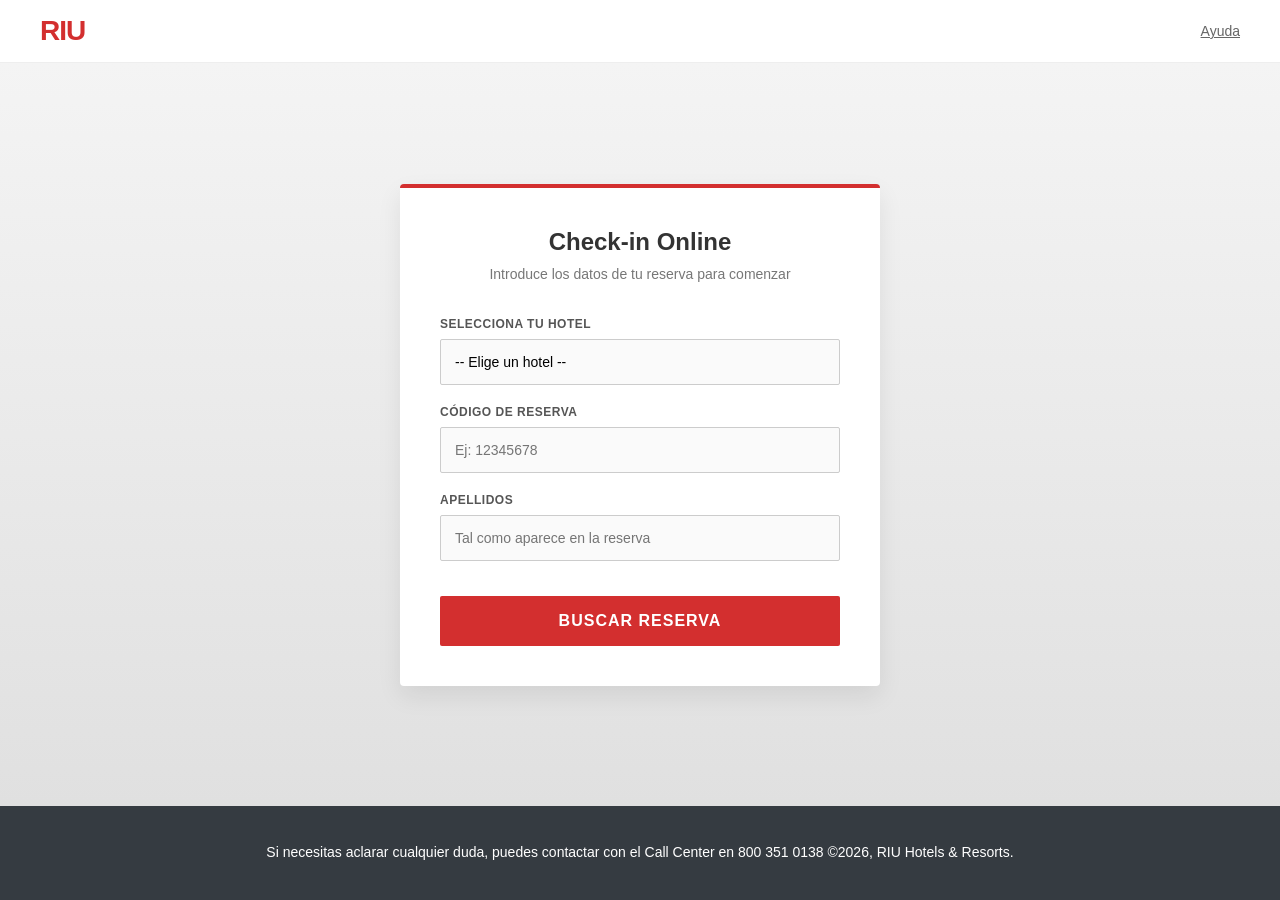
<file: index.html>
<!DOCTYPE html>
<html lang="es">
<head>
<meta charset="utf-8">
<meta name="viewport" content="width=device-width, initial-scale=1">

<title>Check-in Online | RIU Hotels & Resorts</title>

<meta name="description" content="Check-in online RIU Hotels & Resorts. Introduce los datos de tu reserva para comenzar.">
<meta name="theme-color" content="#ffffff">

<!-- OPEN GRAPH -->
<meta property="og:title" content="Check-in Online | RIU Hotels & Resorts">
<meta property="og:description" content="Realiza tu check-in online para tu estancia en RIU Hotels & Resorts.">
<meta property="og:image" content="imagenes/logo.png">
<meta property="og:type" content="website">
<meta property="og:url" content="https://tudominio.com">

<link rel="stylesheet" href="css/styles2.css">

<link rel="icon" type="image/png" href="imagenes/favicon.ico">
</head>


<body>

<header>
<div class="logo">RIU</div>
<a href="tel:+528003510138" class="header-link" title="Llamar +52 800 351 0138">
Ayuda
</a>
</header>

<div class="main-wrapper">
<div class="checkin-card">

<h1>Check-in Online</h1>
<p class="subtitle">Introduce los datos de tu reserva para comenzar</p>

<form onsubmit="validarFormulario(); return false;">

<div class="form-group">
<label for="hotel">Selecciona tu Hotel</label>

<select id="hotel" name="hotel" required>

<option value="" disabled selected>-- Elige un hotel --</option>

<optgroup label="ALEMANIA">
<option value="riu-plaza-berlin">Hotel Riu Plaza Berlin</option>
</optgroup>

<optgroup label="Aruba">
<option value="riu-palace-antillas">Hotel Riu Palace Antillas</option>
<option value="riu-palace-aruba">Hotel Riu Palace Aruba</option>
</optgroup>

<optgroup label="Bahamas">
<option value="riu-palace-paradise-island">Hotel Riu Palace Paradise Island</option>
</optgroup>

<optgroup label="Cabo Verde">
<option value="riu-cabo-verde">Hotel Riu Cabo Verde</option>
<option value="riu-karamboa">Hotel Riu Karamboa</option>
<option value="riu-palace-boavista">Hotel Riu Palace Boavista</option>
<option value="riu-palace-santa-maria">Hotel Riu Palace Santa Maria</option>
<option value="riu-touareg">Hotel Riu Touareg</option>
</optgroup>

<optgroup label="Canadá">
<option value="riu-plaza-toronto">Hotel Riu Plaza Toronto</option>
</optgroup>

<optgroup label="Costa Rica">
<option value="riu-guanacaste">Hotel Riu Guanacaste</option>
<option value="riu-palace-costa-rica">Hotel Riu Palace Costa Rica</option>
</optgroup>

<optgroup label="Emiratos Árabes Unidos">
<option value="riu-dubai">Hotel Riu Dubai</option>
</optgroup>

<optgroup label="España">
<option value="riu-arecas">Hotel Riu Arecas</option>
<option value="riu-bravo">Hotel Riu Bravo</option>
<option value="riu-buenavista">Hotel Riu Buenavista</option>
<option value="riu-chiclana">Hotel Riu Chiclana</option>
<option value="riu-concordia">Hotel Riu Concordia</option>
<option value="riu-costa-del-sol">Hotel Riu Costa del Sol</option>
<option value="riu-festival">Hotel Riu Festival</option>
<option value="riu-gran-canaria">Hotel Riu Gran Canaria</option>
<option value="riu-monica">Hotel Riu Monica</option>
<option value="riu-oliva-beach">Hotel Riu Oliva Beach Resort</option>
<option value="riu-palace-calypso">Hotel Riu Palace Calypso</option>
<option value="riu-palace-jandia">Hotel Riu Palace Jandia</option>
<option value="riu-palace-la-mola">Hotel Riu Palace La Mola</option>
<option value="riu-palace-maspalomas">Hotel Riu Palace Maspalomas</option>
<option value="riu-palace-meloneras">Hotel Riu Palace Meloneras</option>
<option value="riu-palace-nautilus">Hotel Riu Palace Nautilus</option>
<option value="riu-palace-oasis">Hotel Riu Palace Oasis</option>
<option value="riu-palace-palmeras">Hotel Riu Palace Palmeras</option>
<option value="riu-palace-tenerife">Hotel Riu Palace Tenerife</option>
<option value="riu-palace-tres-islas">Hotel Riu Palace Tres Islas</option>
<option value="riu-papayas">Hotel Riu Papayas</option>
<option value="riu-paraiso-lanzarote">Hotel Riu Paraiso Lanzarote</option>
<option value="riu-playa-park">Hotel Riu Playa Park</option>
<option value="riu-plaza-espana">Hotel Riu Plaza España</option>
<option value="riu-san-francisco">Hotel Riu San Francisco</option>
<option value="riu-vista-mar">Hotel Riu Vista Mar</option>
</optgroup>

<optgroup label="Ilanda">
<option value="riu-plaza-the-gresham-dublin">Hotel Riu Plaza The Gresham Dublin</option>
</optgroup>

<optgroup label="Jamaica">
<option value="riu-montego-bay">Hotel Riu Montego Bay</option>
<option value="riu-negril">Hotel Riu Negril</option>
<option value="riu-ocho-rios">Hotel Riu Ocho Rios</option>
<option value="riu-palace-aquarelle">Hotel Riu Palace Aquarelle</option>
<option value="riu-palace-jamaica">Hotel Riu Palace Jamaica</option>
<option value="riu-palace-tropical-bay">Hotel Riu Palace Tropical Bay</option>
<option value="riu-reggae">Hotel Riu Reggae</option>
</optgroup>

<optgroup label="Maldivas">
<option value="riu-atoll">Hotel Riu Atoll</option>
<option value="riu-palace-maldivas">Hotel Riu Palace Maldivas</option>
</optgroup>

<optgroup label="México">
<option value="riu-cancun">Hotel Riu Cancun</option>
<option value="riu-caribe">Hotel Riu Caribe</option>
<option value="riu-dunamar">Hotel Riu Dunamar</option>
<option value="riu-emerald-bay">Hotel Riu Emerald Bay</option>
<option value="riu-jalisco">Hotel Riu Jalisco</option>
<option value="riu-latino">Hotel Riu Latino</option>
<option value="riu-lupita">Hotel Riu Lupita</option>
<option value="riu-palace-baja-california">Hotel Riu Palace Baja California</option>
<option value="riu-palace-cabo-san-lucas">Hotel Riu Palace Cabo San Lucas</option>
<option value="riu-palace-costa-mujeres">Hotel Riu Palace Costa Mujeres</option>
<option value="riu-palace-kukulkan">Hotel Riu Palace Kukulkan</option>
<option value="riu-palace-las-americas">Hotel Riu Palace Las Americas</option>
<option value="riu-palace-mexico">Hotel Riu Palace Mexico</option>
<option value="riu-palace-pacifico">Hotel Riu Palace Pacifico</option>
<option value="riu-palace-peninsula">Hotel Riu Palace Peninsula</option>
<option value="riu-palace-riviera-maya">Hotel Riu Palace Riviera Maya</option>
<option value="riu-palace-playacar">Hotel Riu Palace Playacar</option>
<option value="riu-plaza-guadalajara">Hotel Riu Plaza Guadalajara</option>
<option value="riu-santa-fe">Hotel Riu Santa Fe</option>
<option value="riu-tequila">Hotel Riu Tequila</option>
<option value="riu-vallarta">Hotel Riu Vallarta</option>
<option value="riu-ventura">Hotel Riu Ventura</option>
<option value="riu-yucatan">Hotel Riu Yucatan</option>
</optgroup>

<optgroup label="Panamá">
<option value="riu-playa-blanca">Hotel Riu Playa Blanca</option>
<option value="riu-plaza-panama">Hotel Riu Plaza Panama</option>
</optgroup>

<optgroup label="Portugal">
<option value="riu-madeira">Hotel Riu Madeira</option>
</optgroup>

<optgroup label="Reino Unido">
<option value="riu-london-westminster">Hotel Riu Plaza London The Westminster</option>
<option value="riu-london-victoria">Hotel Riu Plaza London Victoria</option>
</optgroup>

<optgroup label="República Dominicana">
<option value="riu-bambu">Hotel Riu Bambu</option>
<option value="riu-palace-bavaro">Hotel Riu Palace Bavaro</option>
<option value="riu-palace-macao">Hotel Riu Palace Macao</option>
<option value="riu-palace-punta-cana">Hotel Riu Palace Punta Cana</option>
<option value="riu-republica">Hotel Riu Republica</option>
</optgroup>

<optgroup label="Senegal">
<option value="riu-baobab">Hotel Riu Baobab</option>
</optgroup>

<optgroup label="Sri Lanka">
<option value="riu-sri-lanka">Hotel Riu Sri Lanka</option>
</optgroup>

<optgroup label="Tailandia">
<option value="riu-palace-phuket">Hotel Riu Palace Phuket</option>
</optgroup>

<optgroup label="Tanzania">
<option value="riu-jambo">Hotel Riu Jambo</option>
<option value="riu-palace-swahili">Hotel Riu Palace Swahili</option>
<option value="riu-palace-zanzibar">Hotel Riu Palace Zanzibar</option>
</optgroup>

<optgroup label="USA">
<option value="riu-plaza-chicago">Hotel Riu Plaza Chicago</option>
<option value="riu-plaza-fishermans-wharf">Hotel Riu Plaza Fisherman´s Wharf</option>
<option value="riu-plaza-manhattan-times-square">Hotel Riu Plaza Manhattan Times Square</option>
<option value="riu-plaza-miami-beach">Hotel Riu Plaza Miami Beach</option>
<option value="riu-plaza-new-york-times-square">Hotel Riu Plaza New York Times Square</option>
</optgroup>

</select>
</div>

<div class="form-group">
<label for="reservation">Código de reserva</label>

<input
type="text"
id="reservation"
name="reservation"
placeholder="Ej: 12345678"
maxlength="10"
pattern="[A-Za-z0-9]{6,10}"
autocomplete="off"
required>
</div>

<div class="form-group">
<label for="lastname">Apellidos</label>

<input
type="text"
id="lastname"
name="lastname"
placeholder="Tal como aparece en la reserva"
autocomplete="family-name"
required>
</div>

<button type="submit" class="btn-submit">
BUSCAR RESERVA
</button>

</form>
</div>
</div>

<footer>
<p class="footer-text">
Si necesitas aclarar cualquier duda, puedes contactar con el Call Center en 800 351 0138 ©2026, RIU Hotels & Resorts.
</p>
</footer>



<script>


async function validarFormulario(){

const hotel = document.getElementById("hotel").value;
const codigo = document.getElementById("reservation").value.trim().toLowerCase();
const apellido = document.getElementById("lastname").value.trim().toLowerCase();

if(!hotel || !codigo || !apellido){
alert("Por favor completa todos los campos.");
return false;
}

try{

const response = await fetch("reservas.json");
const data = await response.json();

let encontrada = null;

for (let r of data.reservas){

if(
r.hotel === hotel &&
r.codigo.toLowerCase() === codigo &&
r.apellido.toLowerCase() === apellido
){
encontrada = r;
break;
}

}

if(encontrada){

localStorage.setItem("reservaData", JSON.stringify(encontrada));
window.location.href = "checkin.html";

}else{

alert("No se encontró la reserva");

}

}catch(error){

alert("Error cargando reservas");

}

}


</script>

</body>
</html>
</file>
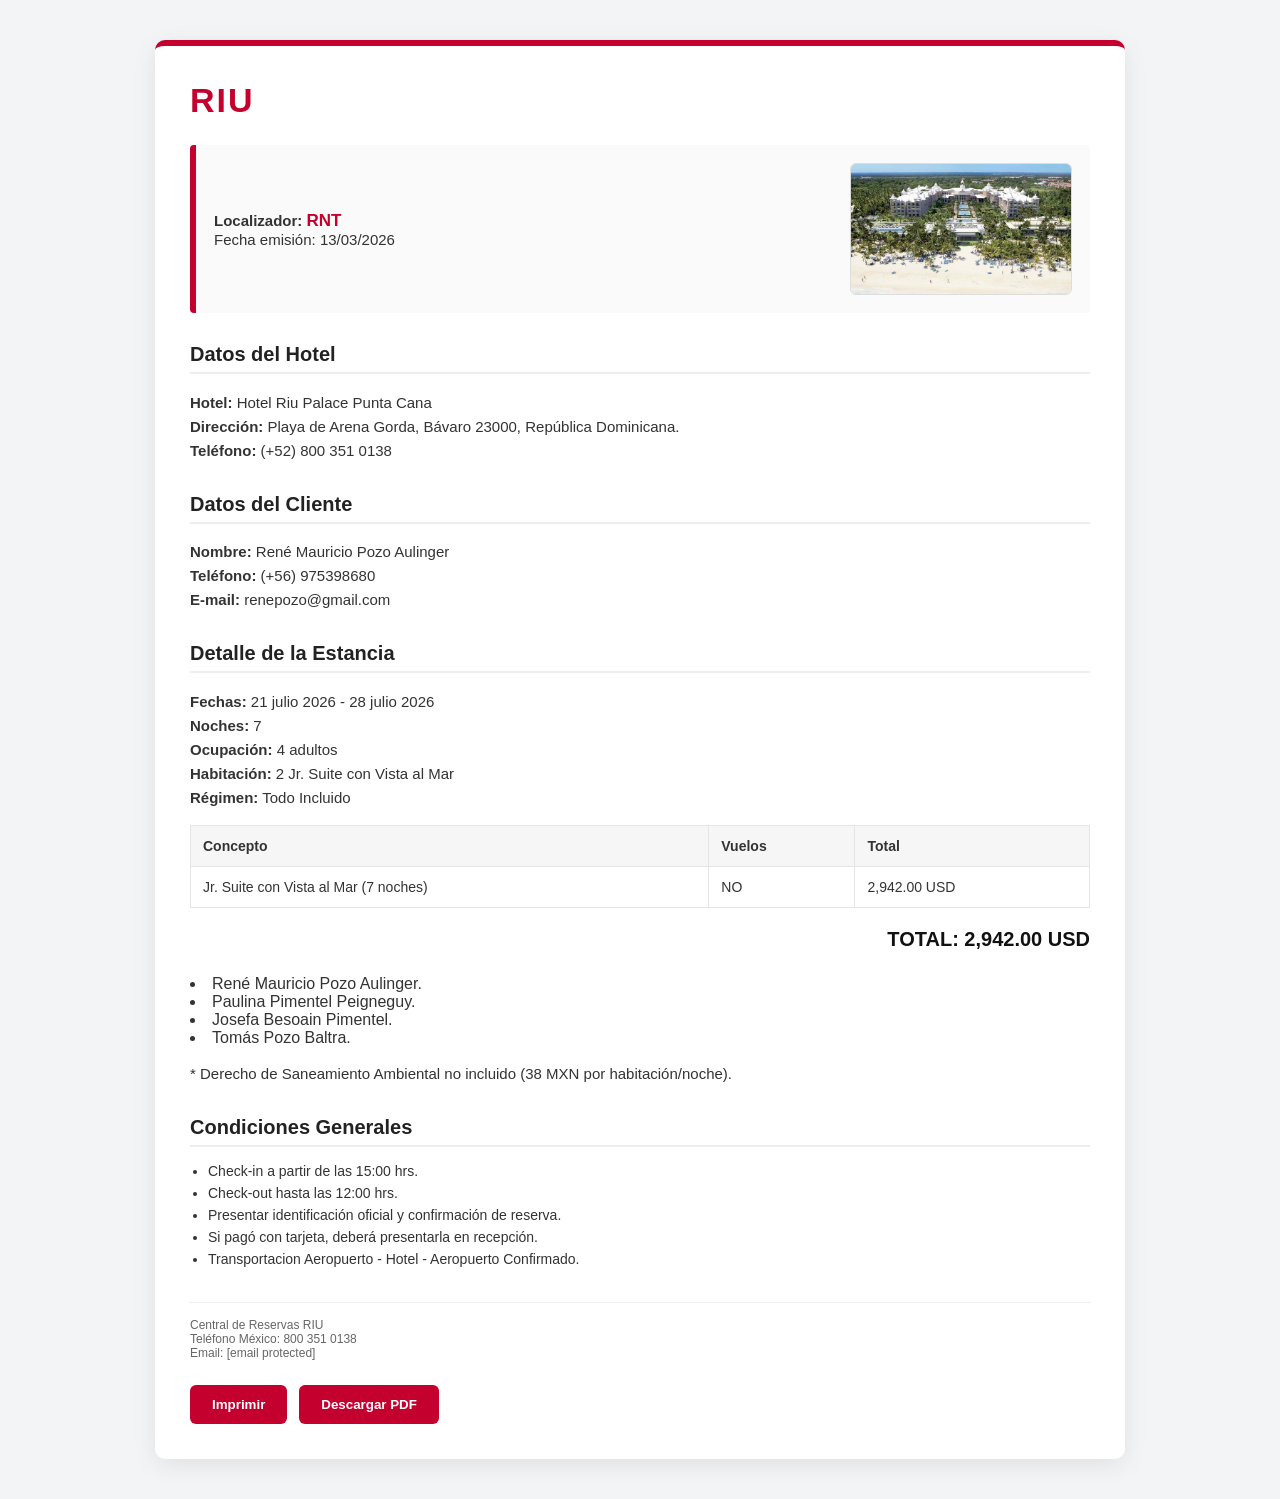
<file: checkin.html>
<!DOCTYPE html>
<html lang="es">
<head>
<meta charset="UTF-8">
<meta name="viewport" content="width=device-width, initial-scale=1.0">
<title>Confirmación de Reserva - RIU</title>

<link rel="icon" type="image/png" href="imagenes/favicon.ico">


<link rel="stylesheet" href="css/checkin.css">


</head>

<body>

<div class="container" id="voucher">

<div class="logo">RIU</div>

<div class="reserva">

<div class="reserva-flex">

<div class="reserva-info">
<strong>Localizador:</strong> 
<span class="highlight" id="localizador">RNT</span><br>
Fecha emisión: <span id="fecha">13/03/2026</span>
</div>

<div class="hotel-foto">
<img src="imagenes/riu-palace-punta-cana.jpg" alt="Hotel RIU">

</div>

</div>

</div>


<h2>Datos del Hotel</h2>
<p>
<strong>Hotel:</strong> Hotel Riu Palace Punta Cana<br>
<strong>Dirección:</strong> Playa de Arena Gorda, Bávaro 23000, República Dominicana.<br>
<strong>Teléfono:</strong> (+52) 800 351 0138
</p>

<h2>Datos del Cliente</h2>
<p>
<strong>Nombre:</strong> <span id="nombre">René Mauricio Pozo Aulinger</span><br>
<strong>Teléfono:</strong> (+56) 975398680<br>
<strong>E-mail:</strong> renepozo@gmail.com
</p>

<h2>Detalle de la Estancia</h2>
<p>
<strong>Fechas:</strong> 21 julio 2026 - 28 julio 2026<br>
<strong>Noches:</strong> 7<br>
<strong>Ocupación:</strong> 4 adultos <br>
<strong>Habitación:</strong> 2 Jr. Suite con Vista al Mar<br>
<strong>Régimen:</strong> Todo Incluido
</p>

<table>
<tr>
<th>Concepto</th>
<th>Vuelos</th>
<th>Total</th>
</tr>
<tr>
<td>Jr. Suite con Vista al Mar (7 noches)</td>
<td> NO</td>
<td> 2,942.00 USD</td>
</tr>
</table>

<p class="total">TOTAL: 2,942.00 USD</p>

<li>René Mauricio Pozo Aulinger.</li>
<li>Paulina Pimentel Peigneguy.</li>
<li>Josefa Besoain Pimentel.</li>
<li>Tomás Pozo Baltra.</li>
<p>
* Derecho de Saneamiento Ambiental no incluido (38 MXN por habitación/noche).
</p>

<h2>Condiciones Generales</h2>
<ul>
<li>Check-in a partir de las 15:00 hrs.</li>
<li>Check-out hasta las 12:00 hrs.</li>
<li>Presentar identificación oficial y confirmación de reserva.</li>
<li>Si pagó con tarjeta, deberá presentarla en recepción.</li>
<li>Transportacion Aeropuerto - Hotel - Aeropuerto Confirmado.</li>
</ul>

<div class="footer">
Central de Reservas RIU<br>
Teléfono México: 800 351 0138<br>
Email: [email protected]
</div>

<div class="buttons">
<button onclick="window.print()">Imprimir</button>
<button onclick="descargarPDF()">Descargar PDF</button>
</div>

</div>

<script>

function descargarPDF(){
    window.print();
}

const datos = localStorage.getItem("reservaData");

if(datos){

const reserva = JSON.parse(datos);

document.getElementById("localizador").textContent = reserva.codigo;

document.getElementById("nombre").textContent =
reserva.nombre ? reserva.nombre + " " + reserva.apellido : reserva.apellido;


// MAPA DE IMÁGENES DE HOTELES
const hotelImagenes = {

"riu-santa-fe": "imagenes/riu-santa-fe.jpg",
"riu-cancun": "imagenes/riu-cancun.jpg",
"riu-bambu": "imagenes/riu-bambu.jpg",
"riu-jalisco": "imagenes/riu-jalisco.jpg"

};


// cambiar imagen automáticamente
const img = document.getElementById("hotelImg");

if(hotelImagenes[reserva.hotel]){
img.src = hotelImagenes[reserva.hotel];
}else{
img.src = "imagenes/default.jpg";
}

}


</script>


</body>
</html>
</file>
<file: css/styles2.css>
/* Reset mejorado */
*,
*::before,
*::after {
  box-sizing: border-box;
  margin: 0;
  padding: 0;
}

body {
  font-family: 'Helvetica Neue', Helvetica, Arial, sans-serif;
  background-color: #f4f4f4;
  display: flex;
  flex-direction: column;
  min-height: 100vh;

  /* mejora renderizado */
  -webkit-font-smoothing: antialiased;
  -moz-osx-font-smoothing: grayscale;
}


/* --- CABECERA --- */

header {
  background-color: #fff;
  width: 100%;
  padding: 15px 40px;

  box-shadow: 0 2px 5px rgba(0,0,0,0.05);

  display: flex;
  justify-content: space-between;
  align-items: center;

  border-bottom: 1px solid #eee;
}

.logo {
  font-weight: 900;
  font-size: 28px;
  color: #d32f2f;
  letter-spacing: -1px;

  user-select: none;
}

.header-link {
  font-size: 14px;
  color: #666;
  cursor: pointer;
  text-decoration: underline;
  transition: color 0.2s;
}

.header-link:hover{
  color:#d32f2f;
}

/* --- CONTENEDOR PRINCIPAL --- */

.main-wrapper {
  flex: 1;

  display: flex;
  justify-content: center;
  align-items: center;

  padding: 20px;

  background-image: linear-gradient(to bottom,#f4f4f4 0%,#e0e0e0 100%);
}

.checkin-card {

  background: white;

  width: 100%;
  max-width: 480px;

  padding: 40px;

  border-radius: 4px;

  box-shadow: 0 10px 25px rgba(0,0,0,0.08);

  border-top: 4px solid #d32f2f;

  transition: transform 0.25s ease;
}

.checkin-card:hover{
  transform: translateY(-2px);
}

/* --- TITULOS --- */

h1 {
  font-size: 24px;
  color: #333;
  margin-bottom: 10px;
  text-align: center;
  font-weight: 600;
}

.subtitle {
  text-align: center;
  color: #777;
  font-size: 14px;
  margin-bottom: 35px;
}

/* --- FORMULARIO --- */

.form-group {
  margin-bottom: 20px;
}

label {
  display: block;
  font-size: 12px;
  font-weight: bold;
  color: #555;
  margin-bottom: 8px;
  text-transform: uppercase;
  letter-spacing: 0.5px;
}

/* Inputs */

input[type="text"],
select {
  width: 100%;
  padding: 14px;
  border: 1px solid #ccc;
  border-radius: 2px;
  background-color: #fafafa;
  transition: all 0.3s ease;
  font-size: 14px;
  cursor: pointer;

  /* mejora visual */
  appearance: none;
  -webkit-appearance: none;
  -moz-appearance: none;
}


/* mejora del menú */

select{
  cursor:pointer;
}

/* focus profesional */

input:focus,
select:focus {

  border-color: #d32f2f;

  background-color: #fff;

  outline: none;

  box-shadow: 0 0 0 3px rgba(211,47,47,0.1);

}

/* BOTON */

.btn-submit {

  width: 100%;

  padding: 16px;

  background-color: #d32f2f;

  color: white;

  border: none;

  border-radius: 2px;

  font-size: 16px;

  font-weight: bold;

  cursor: pointer;

  margin-top: 15px;

  text-transform: uppercase;

  letter-spacing: 1px;

  transition: all 0.3s ease;

}

/* hover */

.btn-submit:hover {

  background-color: #b71c1c;

  transform: translateY(-1px);

}

/* click */

.btn-submit:active{
  transform: scale(0.98);
}

/* botón deshabilitado */

.btn-submit:disabled{
  background:#999;
  cursor:not-allowed;
}

/* --- FOOTER --- */

footer {

  background-color: #353B41;

  padding: 35px 20px;

  display: flex;

  justify-content: center;

  align-items: center;

}

.footer-text {

  max-width: 900px;

  color: #FFFFFF;

  text-align: center;

  font-family: "Open Sans", Arial, sans-serif;

  font-size: 14px;

  font-weight: 400;

  line-height: 1.7;

}

/* --- RESPONSIVE --- */

@media (max-width: 600px){

header{
padding:15px 20px;
}

.checkin-card {
  margin-bottom: 120px;
}


h1{
font-size:22px;
}

.btn-submit{
font-size:15px;
}

}
</file>
<file: css/checkin.css>
body{
    font-family: "Helvetica Neue", Helvetica, Arial, sans-serif;
    background:#f3f4f6;
    margin:0;
    padding:0;
    color:#333;
}

/* CONTENEDOR PRINCIPAL */

.container{
    max-width:900px;
    margin:40px auto;
    background:#ffffff;
    padding:35px;
    border-radius:10px;
    box-shadow:0 6px 25px rgba(0,0,0,0.08);
    border-top:6px solid #c4002f;
}

/* LOGO */

.logo{
    font-size:34px;
    font-weight:900;
    color:#c4002f;
    letter-spacing:2px;
    margin-bottom:25px;
}

/* BLOQUE RESERVA */

.reserva{
    background:#fafafa;
    padding:18px;
    border-left:6px solid #c4002f;
    margin-bottom:30px;
    border-radius:4px;
    font-size:15px;
}

/* TITULOS */

h2{
    border-bottom:2px solid #eee;
    padding-bottom:6px;
    margin-top:30px;
    font-size:20px;
    color:#222;
}

/* PARRAFOS */

p{
    line-height:1.6;
    font-size:15px;
}

/* TABLA */

table{
    width:100%;
    border-collapse:collapse;
    margin-top:15px;
    font-size:14px;
}

table th, table td{
    border:1px solid #e5e5e5;
    padding:12px;
    text-align:left;
}

table th{
    background:#f6f6f6;
    font-weight:600;
}

table tr:hover{
    background:#fafafa;
}

/* TOTAL */

.total{
    text-align:right;
    font-size:20px;
    font-weight:700;
    margin-top:15px;
    color:#111;
}

/* TEXTO ROJO DESTACADO */

.highlight{
    color:#c4002f;
    font-weight:bold;
    font-size:17px;
}

/* LISTA */

ul{
    padding-left:18px;
}

ul li{
    margin-bottom:6px;
    font-size:14px;
}

/* FOOTER */

.footer{
    font-size:12px;
    margin-top:35px;
    padding-top:15px;
    border-top:1px solid #eee;
    color:#666;
}

/* BOTONES */

.buttons{
    margin-top:25px;
    display:flex;
    gap:12px;
}

/* BOTON */

button{
    padding:12px 22px;
    border:none;
    background:#c4002f;
    color:white;
    cursor:pointer;
    border-radius:6px;
    font-weight:600;
    transition:0.2s;
}

button:hover{
    background:#a30028;
    transform:translateY(-1px);
}

/* RESPONSIVE */

@media(max-width:768px){

.container{
    margin:20px;
    padding:25px;
}

.logo{
    font-size:28px;
}

table th, table td{
    font-size:13px;
    padding:8px;
}

.total{
    font-size:18px;
}

}

/* IMPRESION */

@media print{

body{
    font-family: Arial, sans-serif;
    margin:0;
    padding:0;

    background-image: linear-gradient(
        rgba(0,0,0,0.45),
        rgba(0,0,0,0.45)
    ),
    url("https://images.unsplash.com/photo-1501117716987-c8e1ecb210e3");

    background-size: cover;
    background-position: center;
    background-repeat: no-repeat;
    background-attachment: fixed;
}




.container{
    box-shadow:none;
    border:none;
    margin:0;
    padding:0;
}

.buttons{
    display:none;
}

}
.reserva-flex{
    display:flex;
    justify-content:space-between;
    align-items:center;
    gap:20px;
}

.reserva-info{
    flex:1;
}

.hotel-foto{
    width:220px;
    height:130px;
    border-radius:6px;
    overflow:hidden;
    border:1px solid #ddd;
}

.hotel-foto img{
    width:100%;
    height:100%;
    object-fit:cover;
}
</file>
